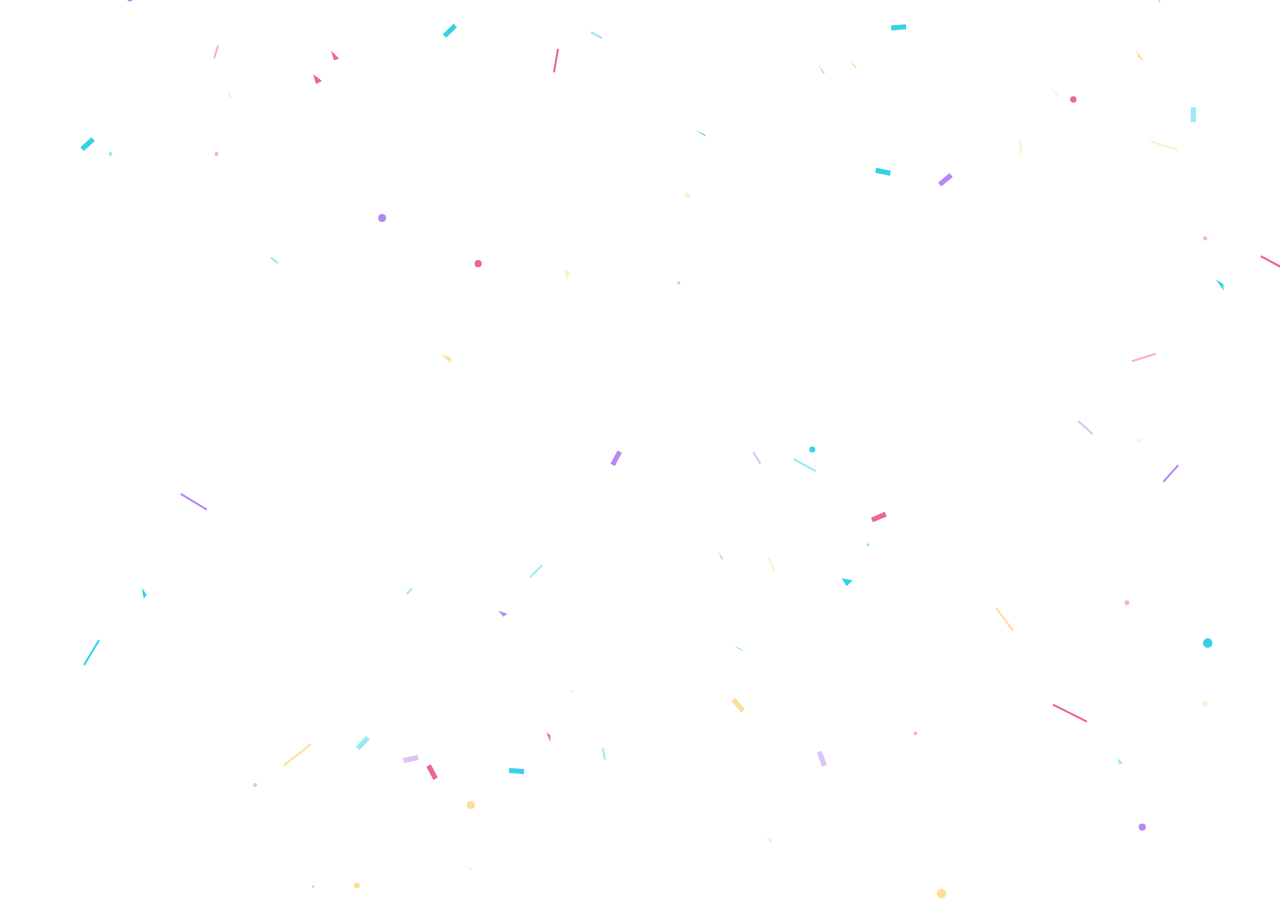
<file: index.html>
<!DOCTYPE html>
<html>

<head>
  <meta charset="utf-8" />
  <meta name="viewport" content="width=device-width" />
  <title>Happy Birthday!</title>

  <link rel="stylesheet" href="styles/flexbox-center-container.css" media="all">
  <link rel="stylesheet" href="styles/system-fonts.css" media="all">
  <link rel="stylesheet" href="styles/style.css" media="all">
  <link href="https://fonts.googleapis.com/css2?family=Poppins:wght@300;400;600&display=swap" rel="stylesheet">
  <link rel="stylesheet" href="https://cdnjs.cloudflare.com/ajax/libs/animate.css/4.1.1/animate.min.css">
</head>

<body>
  <canvas id=c></canvas>
  <canvas id="confetti"></canvas>
  <div class="container" id="count">
    <h1 id="head">Countdown to your birthday:</h1>
    <ul>
      <li><span id="day"></span>days</li>
      <li><span id="hour"></span>hours</li>
      <li><span id="minute"></span>minutes</li>
      <li><span id="second"></span>seconds</li>
    </ul>
        <h1 id="head">Days Left</h1>
  </div>
  <div id="merrywrap" class="merrywrap">
    <canvas id="snowfall"></canvas>
    <div class="giftbox animate__animated animate__pulse animate__infinite">
      <div class="cover">
        <div></div>
      </div>
      <div class="box"></div>
    </div>
  </div>
</body>
<script src="scripts/confetti.min.js" charset="utf-8"></script>
<script src="scripts/index.js" charset="utf-8"></script>
<script src="script.js"></script>



</html>
</file>
<file: styles/flexbox-center-container.css>
html, body {
  height: 100%;
  margin: 0;
}

body {
  -webkit-box-align: center;
  -ms-flex-align: center;
  align-items: center;
  display: -webkit-box;
  display: -ms-flexbox;
  display: flex;
}

.container {
  margin: 0 auto;
}
</file>
<file: styles/system-fonts.css>
body {
  font-family: -apple-system, 
    BlinkMacSystemFont, 
    "Segoe UI", 
    Roboto, 
    Oxygen-Sans, 
    Ubuntu, 
    Cantarell, 
    "Helvetica Neue", 
    sans-serif;
}
</file>
<file: styles/style.css>
* {
  box-sizing: border-box;
  margin: 0;
  padding: 0;
}
canvas {
  position: absolute;
  top: 0;
  left: 0;
}
body {
  background: #ffffff;
  overflow: hidden;
}
.container {
  color: rgba(55, 59, 65, 0.8);
  font-family: Helvetica, sans-serif;
  font-weight: lighter;
  text-align: center;
}

h1 {
  font-weight: normal;
}
li {
  display: inline-block;
  font-size: 1.5em;
  list-style-type: none;
  padding: 1em;
  text-transform: uppercase;
}
li span {
  display: block;
  font-size: 4.5rem;
}
.merrywrap {
  position: absolute;
  right: 40px;
  left: 40px;
  bottom: 80px;
  top: 40px;
}
.giftbox {
  position: absolute;
  width: 300px;
  height: 200px;
  left: 50%;
  margin-left: -150px;
  bottom: 0;
  z-index: 10;
}
.giftbox > div {
  background: #19867a;
  position: absolute;
  box-shadow: 5px 10px 18px rgba(0, 0, 0, 0.4);
}
.giftbox > div:after, .giftbox > div:before {
  position: absolute;
  content: "";
  top: 0;
}
.giftbox:after {
  position: absolute;
  color: #fff;
  width: 100%;
  content: "دوسي عليا يا ستي!";
  left: 0;
  bottom: 0;
  font-size: 24px;
  text-align: center;
  transform: rotate(-20deg);
  transform-origin: 0 0;
}
.giftbox .cover {
  width: 100%;
  top: 0;
  left: 0;
  height: 25%;
  z-index: 2;
}
.giftbox .cover:before {
  position: absolute;
  height: 100%;
  left: 50%;
  width: 50px;
  transform: translateX(-50%);
  background: #2C3E50;
}
.giftbox .cover > div {
  position: absolute;
  width: 50px;
  height: 50px;
  left: 50%;
  top: -50px;
  transform: translateX(-50%);
}
.giftbox .cover > div:before, .giftbox .cover > div:after {
  position: absolute;
  left: 0;
  top: 0;
  width: 100%;
  height: 100%;
  content: "";
  box-shadow: inset 0 0 0 15px #2C3E50;
  border-radius: 30px;
  transform-origin: 50% 100%;
}
.giftbox .cover > div:before {
  transform: translateX(-45%) skewY(40deg);
}
.giftbox .cover > div:after {
  transform: translateX(45%) skewY(-40deg);
}
.giftbox .box {
  right: 5%;
  left: 5%;
  height: 80%;
  bottom: 0;
}
.giftbox .box:before {
  width: 50px;
  height: 100%;
  left: 50%;
  transform: translateX(-50%);
  background: #2C3E50;
}
.giftbox .box:after {
  width: 100%;
  height: 30px;
  background: rgba(0, 0, 0, 0);
}
.step-1 .giftbox {
  animation: wobble 0.5s linear infinite forwards;
}
.step-1 .cover {
  animation: wobble 0.5s linear infinite 5s forwards;
}
.step-1 .icons .row span {
  opacity: 1;
}
.step-2 .giftbox:after {
  opacity: 0;
}
.step-3 .giftbox, .step-4 .giftbox {
  opacity: 0;
  z-index: 1;
}
.step-3 .giftbox:after, .step-4 .giftbox:after {
  opacity: 0;
}
.step-2 .giftbox .cover {
  animation: flyUp 2s ease-in forwards;
}
.step-2 .giftbox .box {
  animation: flyDown 2s ease-in 0.05s forwards;
}
@keyframes wobble {
  25% {
      transform: rotate(4deg);
 }
  75% {
      transform: rotate(-2deg);
 }
}
@keyframes flyUp {
  75% {
      opacity: 1;
 }
  100% {
      transform: translateY(-1000px) rotate(20deg);
      opacity: 0;
 }
}
@keyframes flyDown {
  75% {
      opacity: 1;
 }
  100% {
      transform: translateY(100%);
      opacity: 0;
 }
}
/*---------------------------------------------------------------------- */
/* General Page Styles */
.new-box {
  margin: 0;
  padding: 0;
  box-sizing: border-box;
  font-family: Arial, sans-serif;
}

.content {
  text-align: center;
  padding: 50px;
}

/* Modal Styles */
.modal-overlay {
  position: fixed;
  top: 0;
  left: 0;
  width: 100%;
  height: 100%;
  background: rgba(0, 0, 0, 0.5);
  display: flex;
  justify-content: center;
  align-items: center;
  z-index: 1000;
}

.modal-box {
  background-color: #f9f9f9;
  padding: 20px;
  border-radius: 8px;
  text-align: center;
  box-shadow: 0 4px 8px rgba(0, 0, 0, 0.2);
  width: 90%;
  max-width: 400px;
  max-height: 70%; /* Limit height */
  overflow-y: auto; /* Enable vertical scrolling */
  cursor: pointer; /* Indicate it's clickable */
}

/* Show Modal */
.show {
  visibility: visible;
  opacity: 1;
}

/* Style the open modal button */
#openModalBtn {
  background-color: #19867a;
  color: white;
  border: none;
  padding: 10px 20px;
  font-size: 16px;
  border-radius: 5px;
  cursor: pointer;
  transition: background-color 0.3s ease;
}

#openModalBtn:hover {
  background-color: #145a56;
}

#closeModalBtn {
  background-color: #ff4d4d;
  color: white;
  border: none;
  padding: 10px 20px;
  font-size: 16px;
  border-radius: 5px;
  cursor: pointer;
  margin-top: 20px;
  transition: background-color 0.3s ease;
}

#closeModalBtn:hover {
  background-color: #cc0000;
}
/****************************************************************/
.modal {
  display: block; /* يجب أن تكون 'block' لعرضه، 'none' لإخفائه */
  position: fixed;
  z-index: 1000; /* تأكد من أن modal فوق كل شيء */
  left: 0;
  top: 0;
  width: 100%;
  height: 100%;
  background-color: rgba(0, 0, 0, 0.5); /* تظليل الخلفية */
}

.modal-content {
  background-color: white;
  margin: 15% auto;
  padding: 20px;
  width: 80%;
}

.close-btn {
  float: right;
  font-size: 28px;
  font-weight: bold;
  cursor: pointer;
}
</file>
